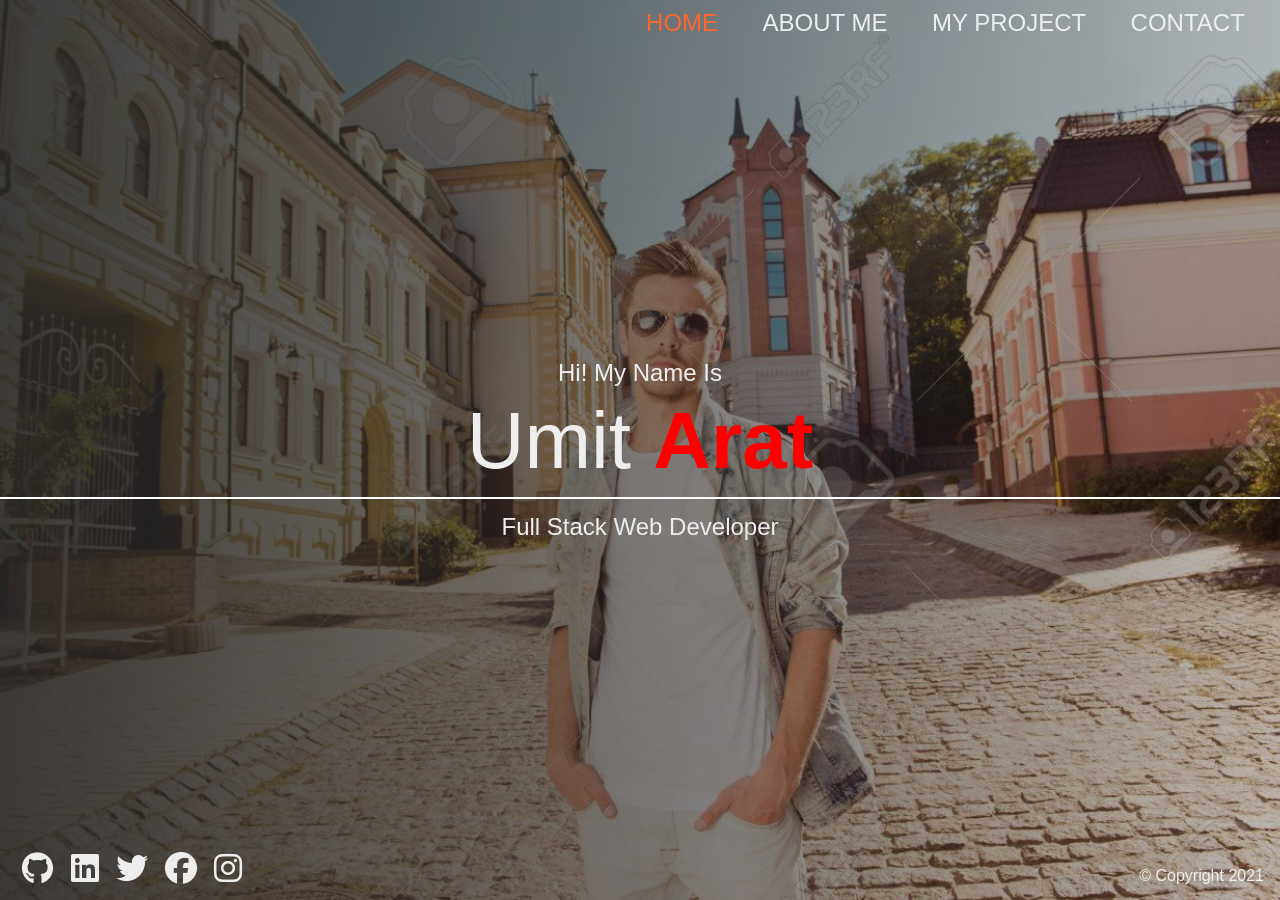
<file: index.html>
<!DOCTYPE html>
<html lang="en">
<head>
    <meta charset="UTF-8">
    <meta name="viewport" content="width=device-width, initial-scale=1.0">
    <title>Portfolio</title>

    <!-- FONTAWESOME CDN LINK main.scss'e yerleştirildi.-->

    <link rel="stylesheet" href="./css/main.css">
</head>
<body>
    <div class="home-bgImg-container">
        <nav class="nav">
            <ul class="nav__list">
                <li class="nav__item">
                    <a href="index.html" class="nav__link nav__link--active">Home</a>
                </li>
                <li class="nav__item">
                    <a href="about.html" class="nav__link">About Me</a>
                </li>
                <li class="nav__item">
                    <a href="projects.html" class="nav__link">My Project</a>
                </li>
                <li class="nav__item">
                    <a href="contact.html" class="nav__link">Contact</a>
                </li>
            </ul>
        </nav>
        
        <!-- HOME MAIN -->
        <main class="home">
            <h2>Hi! My Name Is</h2>
            <h1 class="home__name">
                Umit <span class="home__name--last">Arat</span>
            </h1>
            <h2>Full Stack Web Developer</h2>
        </main>

        <!-- HOME FOOTER -->
         <footer class="horizantal">
            <div class="social-icons">
                <a href="https://github.com/Umit8098" target="_blank"><i class="fab fa-github fa-2x"></i></a>
                <a href="https://www.linkedin.com/in/umit-arat/" target="_blank"><i class="fab fa-linkedin fa-2x"></i></a>
                <a href="#"><i class="fab fa-twitter fa-2x"></i></a>
                <a href="#"><i class="fab fa-facebook fa-2x"></i></a>
                <a href="#"><i class="fab fa-instagram fa-2x"></i></a>
            </div>
            <div class="copyright">&copy; Copyright 2021</div>
         </footer>

    </div>
</body>
</html>
</file>
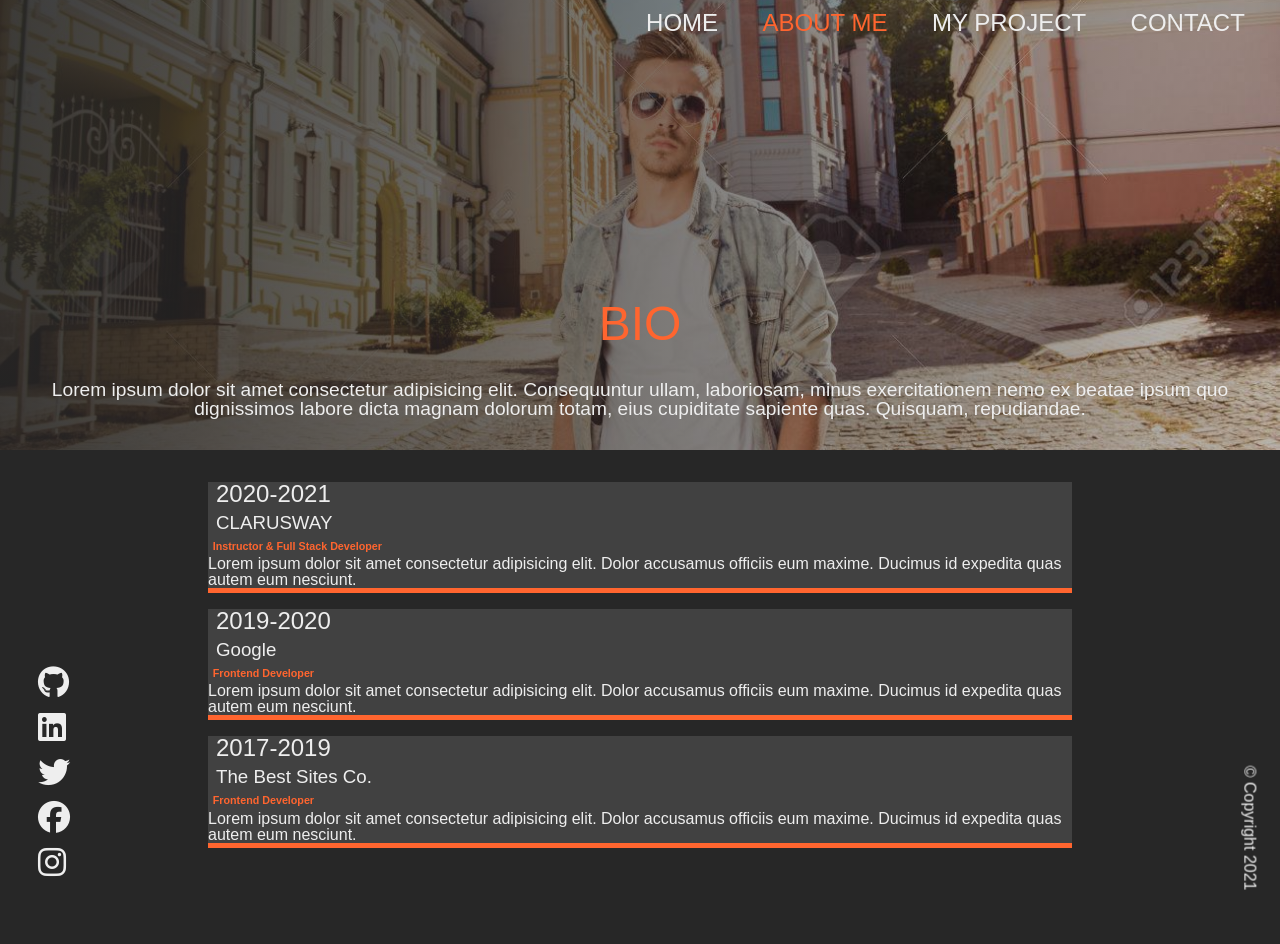
<file: about.html>
<!DOCTYPE html>
<html lang="en">
<head>
    <meta charset="UTF-8">
    <meta name="viewport" content="width=device-width, initial-scale=1.0">
    <title>Portfolio-About</title>
    <link rel="stylesheet" href="./css/main.css">
</head>
<body>
    <div class="about-bgImg-container">
        <!-- ABOUT NAV -->
        <nav class="nav">
            <ul class="nav__list">
                <li class="nav__item">
                    <a href="index.html" class="nav__link">Home</a>
                </li>
                <li class="nav__item">
                    <a href="about.html" class="nav__link nav__link--active">About Me</a>
                </li>
                <li class="nav__item">
                    <a href="projects.html" class="nav__link">My Project</a>
                </li>
                <li class="nav__item">
                    <a href="contact.html" class="nav__link">Contact</a>
                </li>
            </ul>
        </nav>

        <!-- BIO -->
         <div class="about__bio-image">
            <h2>BIO</h2>
            <p>Lorem ipsum dolor sit amet consectetur adipisicing elit. Consequuntur ullam, laboriosam, minus exercitationem nemo ex beatae ipsum quo dignissimos labore dicta magnam dolorum totam, eius cupiditate sapiente quas. Quisquam, repudiandae.</p>
         </div>
    </div>

    <!-- ABOUT MAIN -->
    <main class="about">
        <div class="about__container">
            <div class="about__job">
                <h2 class="text-secondary">2020-2021</h2>
                <h3>CLARUSWAY</h3>
                <h6>Instructor & Full Stack Developer</h6>
                <p>
                    Lorem ipsum dolor sit amet consectetur adipisicing elit. Dolor accusamus officiis eum maxime. Ducimus id expedita quas autem eum nesciunt.
                </p>
            </div>
            <div class="about__job">
                <h2 class="text-secondary">2019-2020</h2>
                <h3>Google</h3>
                <h6>Frontend Developer</h6>
                <p>
                    Lorem ipsum dolor sit amet consectetur adipisicing elit. Dolor accusamus officiis eum maxime. Ducimus id expedita quas autem eum nesciunt.
                </p>
            </div>
            <div class="about__job">
                <h2 class="text-secondary">2017-2019</h2>
                <h3>The Best Sites Co.</h3>
                <h6>Frontend Developer</h6>
                <p>
                    Lorem ipsum dolor sit amet consectetur adipisicing elit. Dolor accusamus officiis eum maxime. Ducimus id expedita quas autem eum nesciunt.
                </p>
            </div>
        </div>
    </main>

    <!-- ABOUT FOOTER -->
    <footer class="vertical">
        <div class="social-icons">
            <a href="https://github.com/Umit8098" target="_blank"><i class="fab fa-github fa-2x"></i></a>
            <a href="https://www.linkedin.com/in/umit-arat/" target="_blank"><i class="fab fa-linkedin fa-2x"></i></a>
            <a href="#"><i class="fab fa-twitter fa-2x"></i></a>
            <a href="#"><i class="fab fa-facebook fa-2x"></i></a>
            <a href="#"><i class="fab fa-instagram fa-2x"></i></a>
        </div>
        <div class="copyright">&copy; Copyright 2021</div>
    </footer>

</body>
</html>
</file>
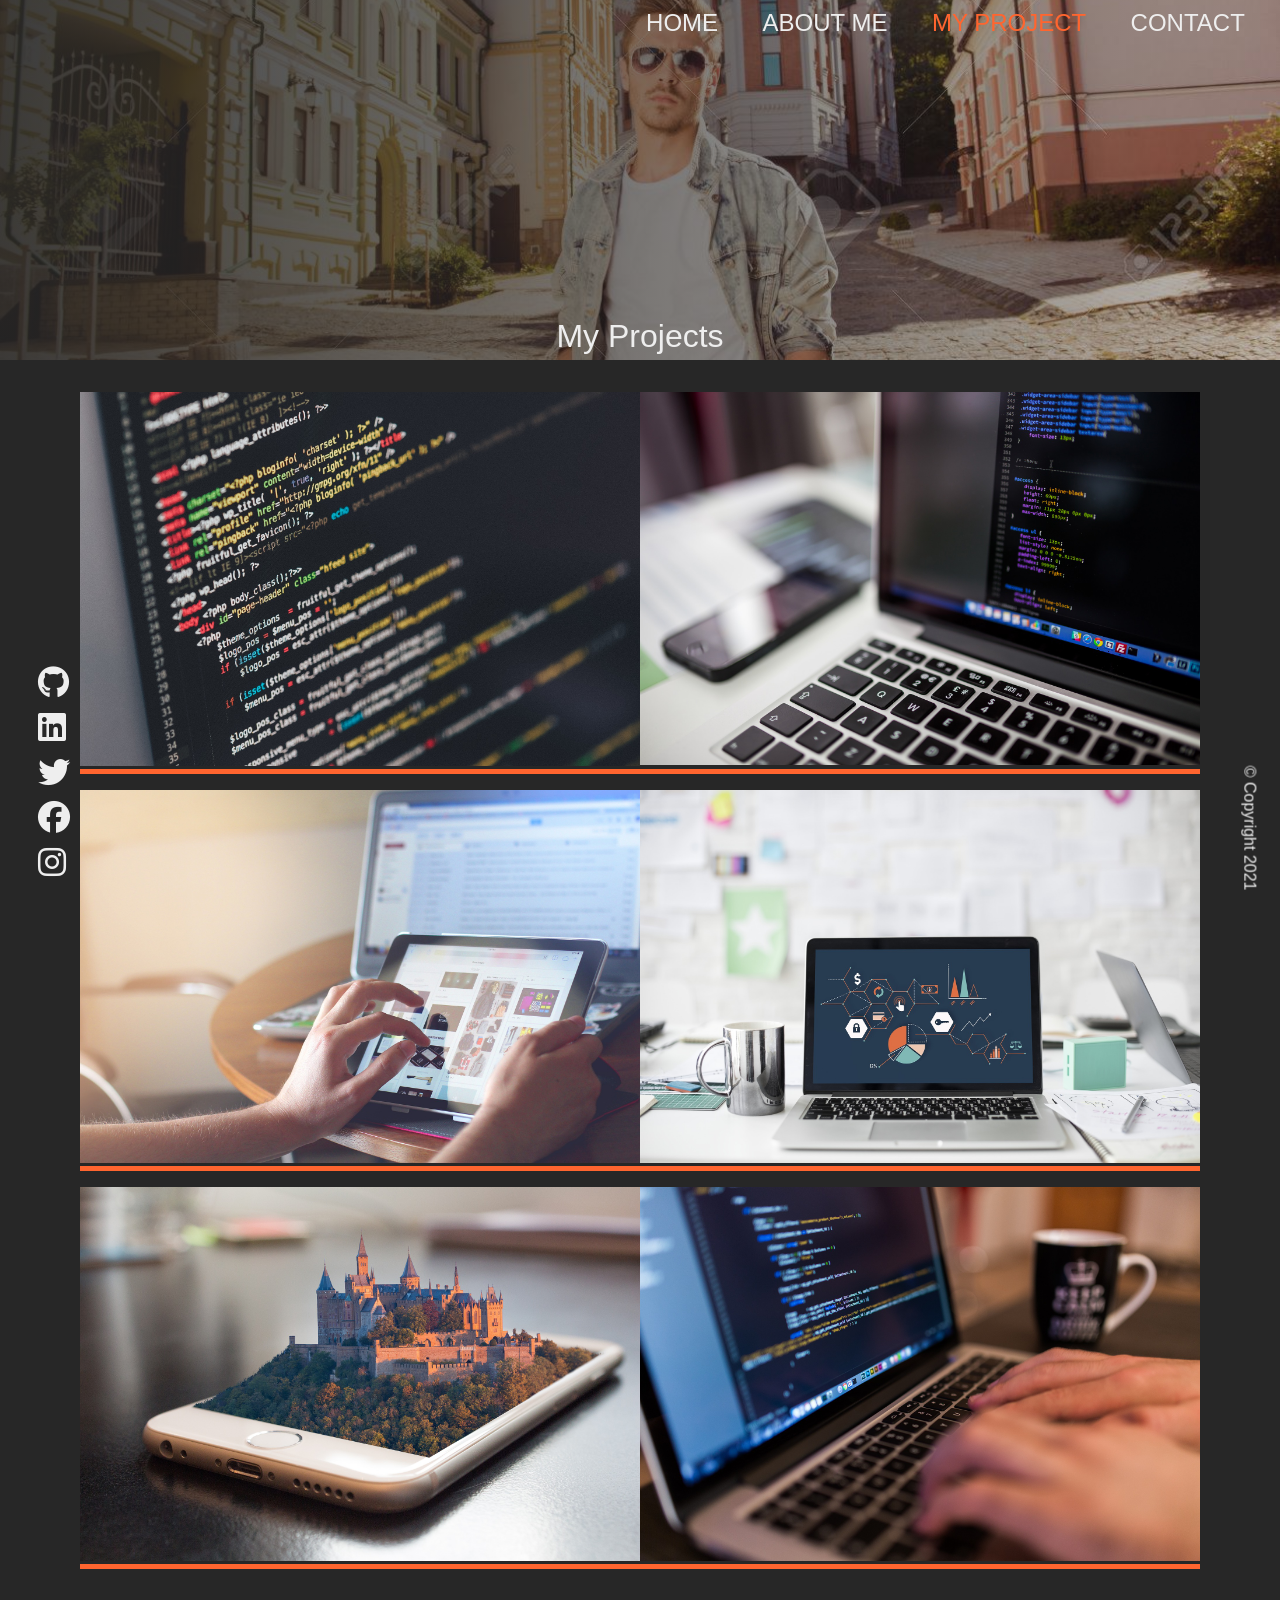
<file: projects.html>
<!DOCTYPE html>
<html lang="en">
<head>
    <meta charset="UTF-8">
    <meta name="viewport" content="width=device-width, initial-scale=1.0">
    <title>Portfolio-Projects</title>
    <link rel="stylesheet" href="./css/main.css">
</head>
<body>
    <div class="project-bgImg-container">
        <!-- PROJECT NAV -->
        <nav class="nav">
            <ul class="nav__list">
                <li class="nav__item">
                    <a href="index.html" class="nav__link">Home</a>
                </li>
                <li class="nav__item">
                    <a href="about.html" class="nav__link">About Me</a>
                </li>
                <li class="nav__item">
                    <a href="projects.html" class="nav__link nav__link--active">My Project</a>
                </li>
                <li class="nav__item">
                    <a href="contact.html" class="nav__link">Contact</a>
                </li>
            </ul>
        </nav>

        <!-- BIO -->
         <div class="projects__bio-image">
            <h1>My Projects</h1>
         </div>
    </div>

    <!-- PROJECT MAIN -->
    <main class="projects">
        <div class="projects__items">
            <div class="projects__item">
                <img src="img/project-1.jpg" alt="My Project">
            </div>
            <div class="projects__item">
                <img src="img/project-2.jpg" alt="My Project">
            </div>
            <div class="projects__item">
                <img src="img/project-3.jpg" alt="My Project">
            </div>
            <div class="projects__item">
                <img src="img/project-4.jpg" alt="My Project">
            </div>
            <div class="projects__item">
                <img src="img/project-5.jpg" alt="My Project">
            </div>
            <div class="projects__item">
                <img src="img/project-6.jpg" alt="My Project">
            </div>
        </div>
    </main>

    <!-- PROJECT FOOTER -->
    <footer class="vertical">
        <div class="social-icons">
            <a href="https://github.com/Umit8098" target="_blank"><i class="fab fa-github fa-2x"></i></a>
            <a href="https://www.linkedin.com/in/umit-arat/" target="_blank"><i class="fab fa-linkedin fa-2x"></i></a>
            <a href="#"><i class="fab fa-twitter fa-2x"></i></a>
            <a href="#"><i class="fab fa-facebook fa-2x"></i></a>
            <a href="#"><i class="fab fa-instagram fa-2x"></i></a>
        </div>
        <div class="copyright">&copy; Copyright 2021</div>
    </footer>

</body>
</html>
</file>
<file: css/main.css>
@import url("https://cdnjs.cloudflare.com/ajax/libs/font-awesome/6.7.2/css/all.min.css");
* {
  margin: 0;
  padding: 0;
  box-sizing: border-box;
}

.about-bgImg-container {
  height: 50vh;
  width: 100%;
  background: linear-gradient(to right, rgba(39, 39, 39, 0.9), rgba(39, 39, 39, 0.3)), url("../img/model-1.jpg");
  background-position: center;
  background-size: cover;
  display: flex;
  flex-direction: column;
  justify-content: space-between;
}
.about-bgImg-container .about__bio-image {
  text-align: center;
}
.about-bgImg-container .about__bio-image h2 {
  font-size: 3rem;
  color: #ff652f;
}
.about-bgImg-container .about__bio-image p {
  font-size: 1.2rem;
  margin: 2rem;
}

.about__container {
  width: 70vw;
  margin: 2rem auto;
}
.about .about__job {
  margin: 1rem;
  background: rgb(64.5, 64.5, 64.5);
  border-bottom: 5px solid #ff652f;
}
.about h2, .about h3 {
  margin: 0.5rem;
}
.about h6 {
  margin: 0.3rem;
  color: #ff652f;
}

.contact-bgImg-container {
  height: 100vh;
  width: 100%;
  background: linear-gradient(to right, rgba(39, 39, 39, 0.9), rgba(39, 39, 39, 0.3)), url("../img/model-1.jpg");
  background-position: center;
  background-size: cover;
}
.contact-bgImg-container nav {
  height: 40vh;
}

.contact {
  height: 40vh;
  display: flex;
  flex-direction: column;
  justify-content: center;
  align-items: center;
  text-align: center;
}
.contact h2 {
  font-size: 3rem;
  color: #ed33f0;
  margin-bottom: 2rem;
}
.contact__list {
  display: flex;
  flex-direction: column;
  flex-wrap: wrap;
  justify-content: center;
  align-items: center;
  gap: 2rem;
  font-size: 1.5rem;
}
.contact .text-secondary {
  color: #ff652f;
}

.home-bgImg-container {
  height: 100vh;
  width: 100%;
  background: linear-gradient(to right, rgba(39, 39, 39, 0.9), rgba(39, 39, 39, 0.3)), url("../img/model-1.jpg");
  background-position: center;
  background-size: cover;
}

.home {
  height: 80vh;
  display: flex;
  flex-direction: column;
  justify-content: center;
  text-align: center;
}
.home__name {
  font-size: 5rem;
  padding: 1rem;
  margin-bottom: 1rem;
  border-bottom: 2px solid #fff;
}
.home__name--last {
  color: red;
  font-weight: 700;
}

.project-bgImg-container {
  height: 40vh;
  width: 100%;
  background: linear-gradient(to right, rgba(39, 39, 39, 0.9), rgba(39, 39, 39, 0.3)), url("../img/model-1.jpg");
  background-position: center;
  background-size: cover;
  display: flex;
  flex-direction: column;
  justify-content: space-between;
}
.project-bgImg-container .projects__bio-image {
  text-align: center;
  margin-bottom: 0.5rem;
}

.projects__items {
  width: 100%;
  display: flex;
  flex-wrap: wrap;
  justify-content: center;
  padding: 2rem 5rem;
  gap: 1rem 0rem;
}
.projects__item {
  width: 100%;
  cursor: pointer;
  border-bottom: 5px solid #ff652f;
  position: relative;
}
.projects__item img {
  width: 100%;
}
.projects__item::after {
  content: "";
  width: 100%;
  height: 100%;
  background-color: #ff652f;
  position: absolute;
  left: 0;
  opacity: 0;
  transition: all 0.5s ease-in-out;
}
.projects__item:hover::after {
  opacity: 0.5;
}

.link-style a, footer.middle a, footer.vertical .social-icons a, footer.horizantal a {
  padding: 0.4rem;
  transition: all 0.3s ease-in-out;
}
.link-style a:hover, footer.middle a:hover, footer.vertical .social-icons a:hover, footer.horizantal a:hover {
  color: #ff652f;
}

footer.horizantal {
  height: 10vh;
  display: flex;
  justify-content: space-between;
  align-items: flex-end;
  padding: 1rem;
}

footer.vertical {
  display: flex;
  justify-content: space-between;
  align-items: flex-end;
  padding: 2rem;
  margin-bottom: 1rem;
}
footer.vertical .social-icons {
  display: flex;
  flex-direction: column;
  position: fixed;
  bottom: 1rem;
}
footer.vertical .copyright {
  position: fixed;
  bottom: 1rem;
  right: 3rem;
  transform: rotate(90deg) translate(-3rem, -5rem);
}

footer.middle {
  height: 20vh;
  display: flex;
  flex-direction: column;
  justify-content: flex-start;
  align-items: center;
  padding: 2rem;
  gap: 1rem;
}

.nav {
  padding: 1rem;
  height: 10vh;
}
.nav__list {
  text-align: right;
}
.nav__item {
  display: inline;
  padding: 1rem;
}
.nav__link {
  font-size: 1rem;
  text-transform: uppercase;
  font-weight: 500;
  transition: all 0.3s ease-in-out;
}
.nav__link:hover {
  color: purple;
}
.nav__link--active {
  color: #ff652f;
}

@media screen and (min-width: 0px) {
  .nav {
    padding: 0.5rem;
  }
  .nav__list {
    text-align: center;
  }
  .nav__item {
    padding-right: 0.7rem;
  }
  .nav .nav__link {
    font-size: 0.9rem;
  }
  .contact h2 {
    font-size: 2rem;
    margin-bottom: 1rem;
  }
  .contact__list {
    gap: 2rem 1.2rem;
    font-size: 1.2rem;
  }
}
@media screen and (min-width: 576px) {
  .nav {
    padding: 0.7rem;
  }
  .nav__list {
    text-align: right;
  }
  .nav__item {
    padding-right: 1rem;
  }
  .nav .nav__link {
    font-size: 1rem;
  }
  .contact h2 {
    font-size: 2.5rem;
    margin-bottom: 1.5rem;
  }
  .contact__list {
    gap: 2.5rem 2rem;
    font-size: 1.5rem;
  }
}
@media screen and (min-width: 768px) {
  .nav__item {
    padding-right: 1.3rem;
  }
  .nav .nav__link {
    font-size: 1.3rem;
  }
  .projects__item {
    width: 100%;
  }
}
@media screen and (min-width: 1024px) {
  .nav__item {
    padding-right: 1.5rem;
  }
  .nav .nav__link {
    font-size: 1.5rem;
  }
  .projects__item {
    width: 50%;
  }
  .contact__list {
    flex-direction: row;
  }
}
@media screen and (min-width: 1600px) {
  .projects__item {
    width: 33%;
  }
}
body {
  font-family: "Segoe UI", Tahoma, Geneva, Verdana, sans-serif;
  line-height: 1;
  color: #eee;
  background-color: #272727;
  height: 100vh;
}

a {
  text-decoration: none;
  color: #eee;
}

h1, h2, h3 {
  font-weight: 400;
}

/*# sourceMappingURL=main.css.map */
</file>
